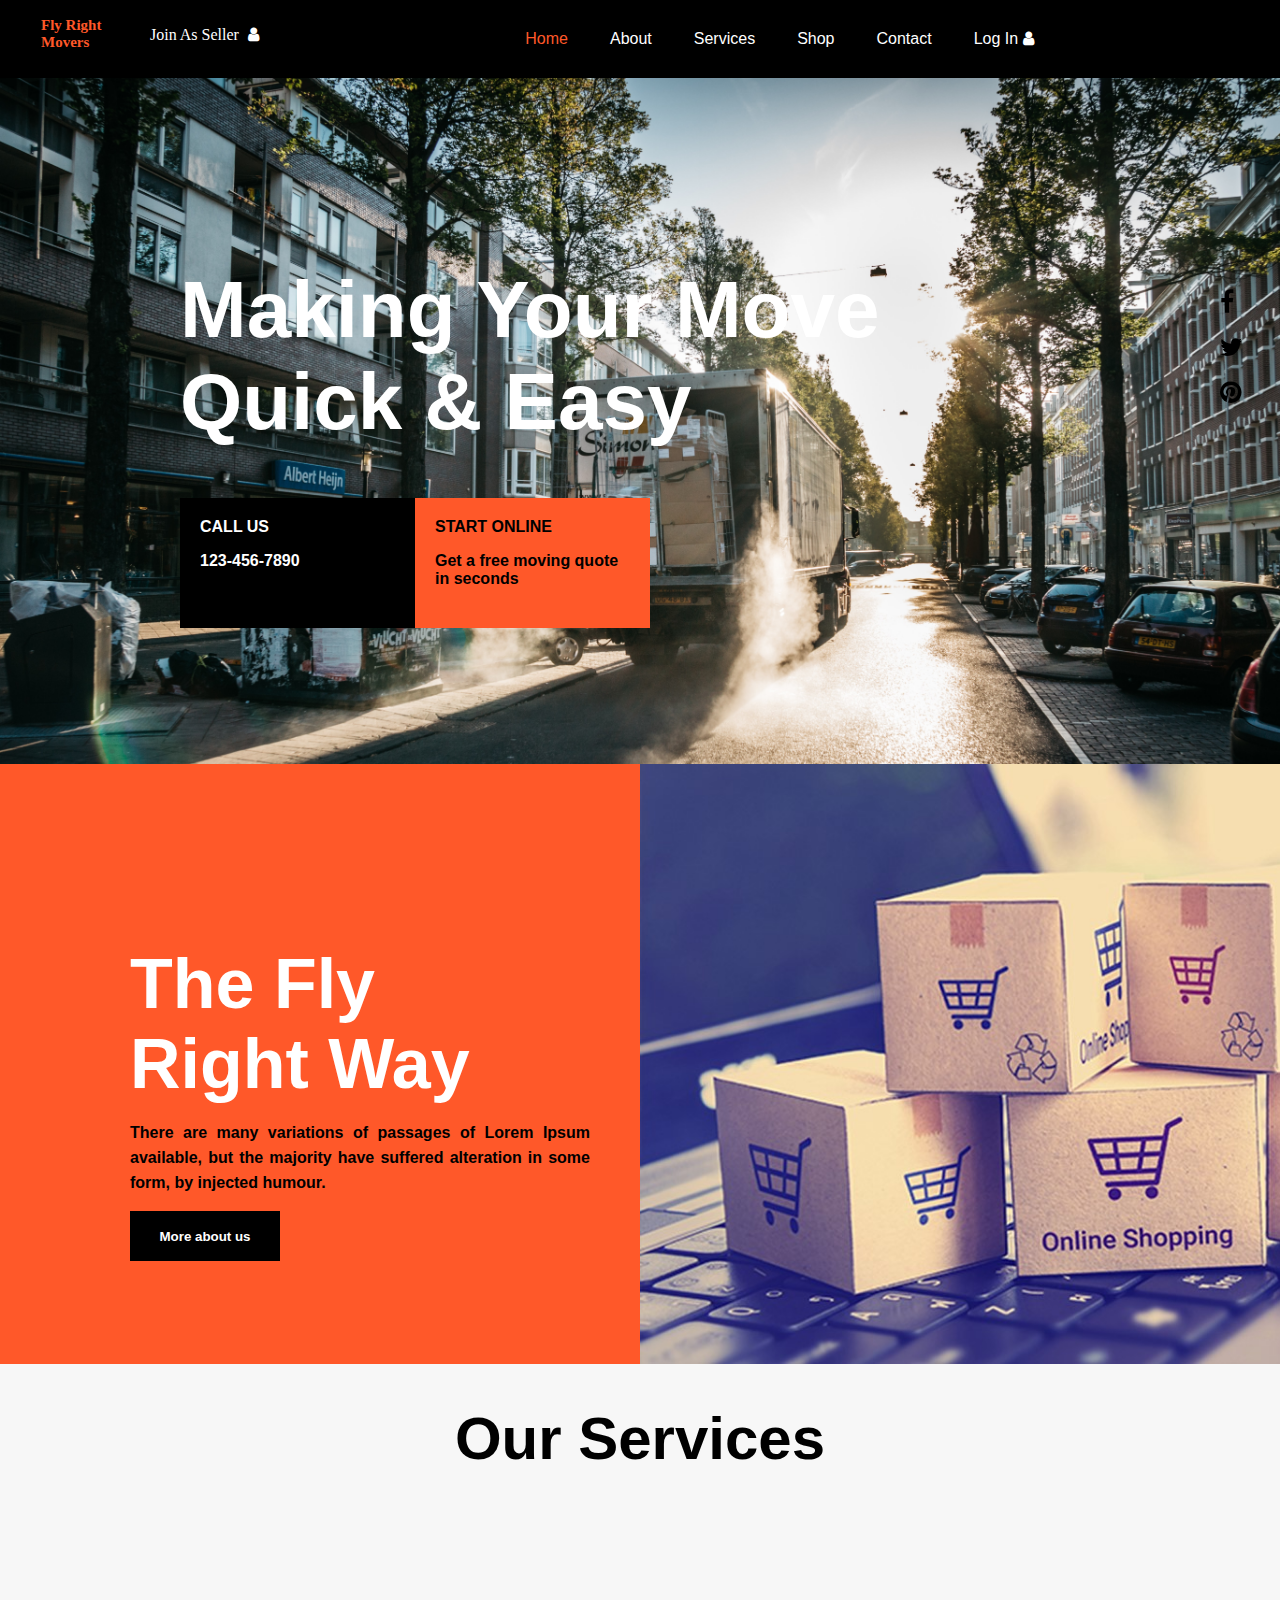
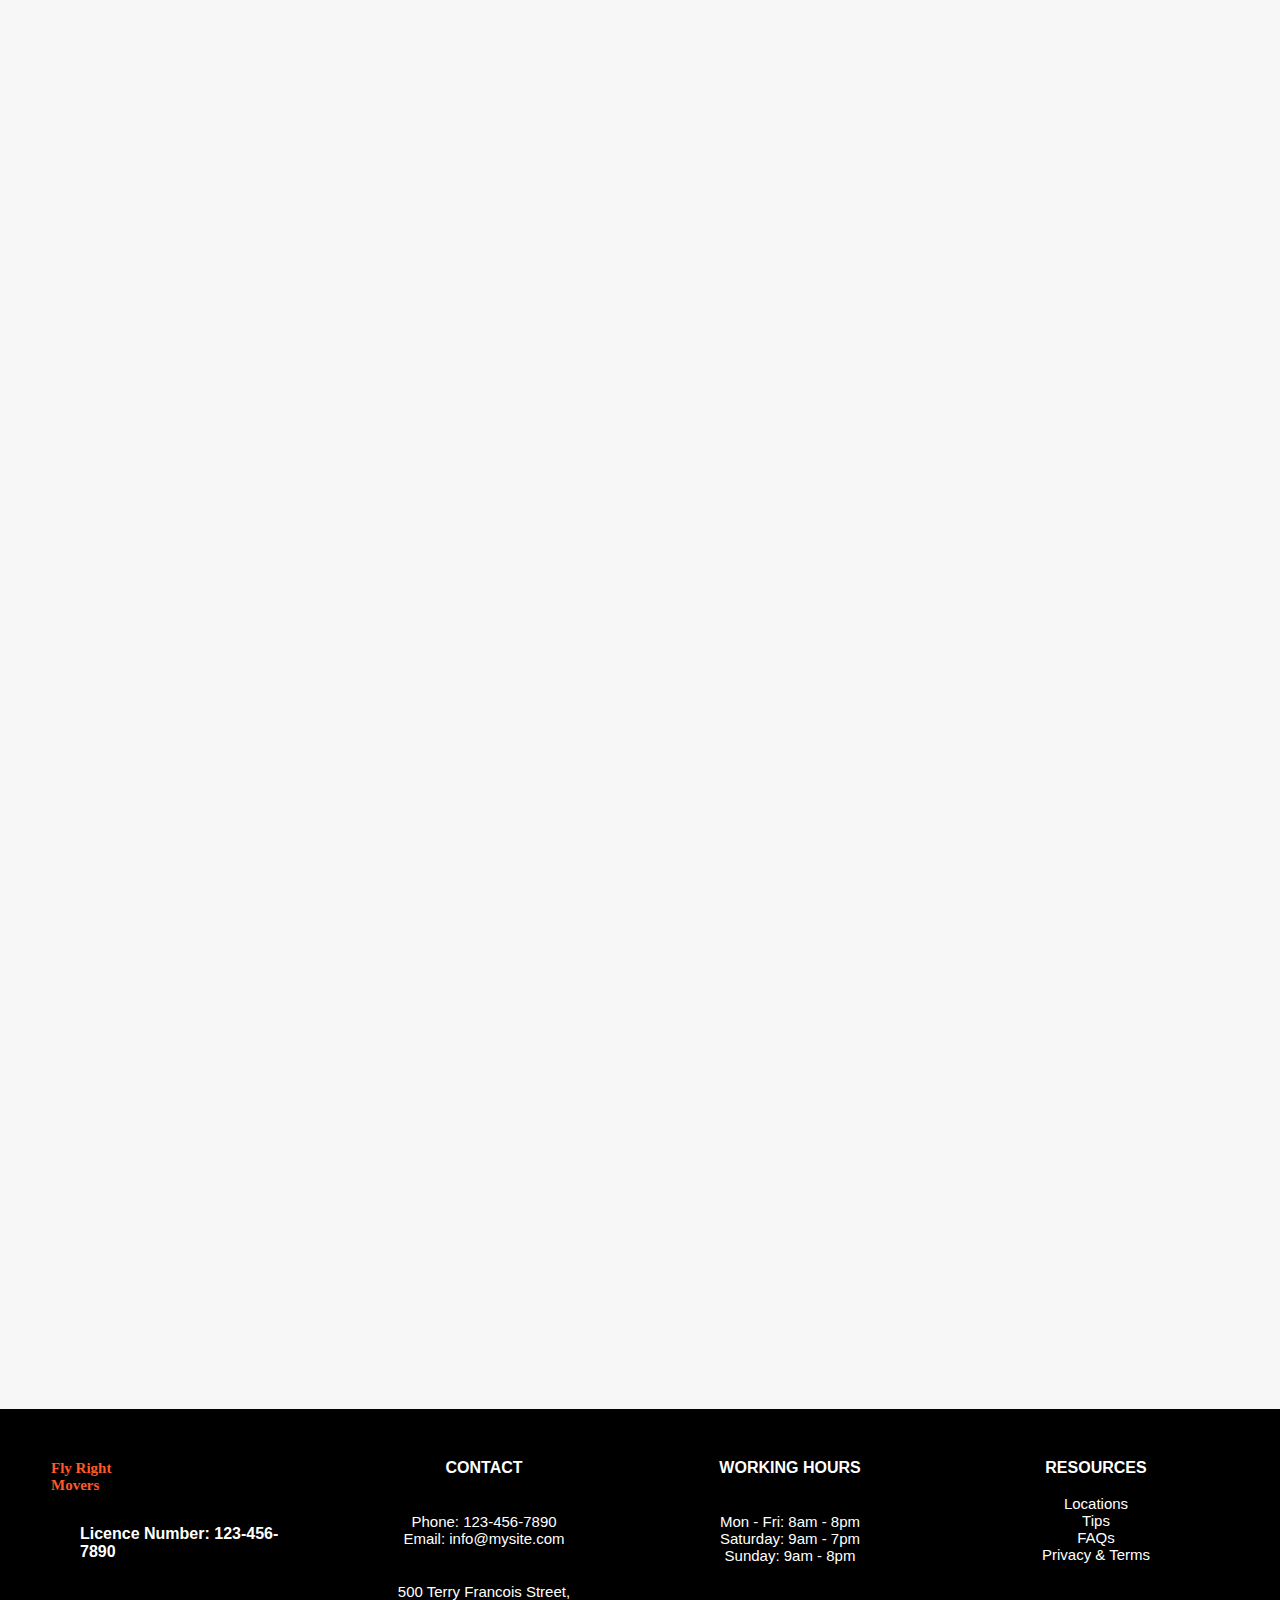
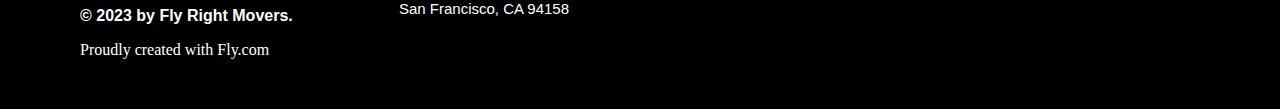
<file: index.html>
<!DOCTYPE.HTML>
<!DOCTYPE html>
<html>
	<head>
		<meta charset="utf-8">
		<meta lang="en-US">
		<title>Online shopping site for essentials</title>
		<!-- <meta name="viewport" content="width=device-width, initial-scale=1.0"> -->
		<link rel="stylesheet" type="text/css" href="css/style.css">
		<link href="https://fonts.googleapis.com/css2?family=Baloo+Bhaina+2&display=swap" rel="stylesheet">
		<link rel="stylesheet" type="text/css" href="css/animate.css">
		<link rel="stylesheet" href="https://cdnjs.cloudflare.com/ajax/libs/font-awesome/4.7.0/css/font-awesome.min.css">
		<script type="text/javascript" src="js/wow.min.js"></script>
	</head>
	<noscript>
	<h1 align="center">please enable javascript!</h1>
	<style type="text/css">
		h1{
			color: red;
			font-size: 100px;
			font-family: sans-serif;
		}
		#webpage{display: none;}
		body{background: black;}
	</style>
	</noscript>
	<!-- <script>
		history.pushState(null,null,'!@#$%^*&%@%@&^@!');
	</script> -->
	<body>
		<div id="webpage" >
			<header id="header">
				<ul>
					<div id="brand-name">
						<h1>Fly Right Movers</h1>
					</div>
					<div id="admin-block">
						<a href="seller-login.html">
							<span>Join As Seller</span>
							<i class="fa fa-user" style="margin-left: 5px;"></i>
						</a>
					</div>
					<center>
					<li><a href="#index.html" id="home">Home</a></li>
					<li><a href="#">About</a></li>
					<li><a href="#">Services</a></li>
					<li><a href="#">Shop</a></li>
					<li><a href="#">Contact</a></li>
					<li><a href="#">Log In
						<i class="fa fa-user"></i>
					</a></li>
					</center>
				</ul>
			</header>
			<section style="width: 100%;margin-top: 5%;">
				<div id="link" style="width: 100px;position: fixed;right: 0;top: 270px;">
					<ul>
						<li>
							<a href="#"><i class="fa fa-facebook"></i></a>
						</li>
						<li>
							<a href="#"><i class="fa fa-twitter"></i></a>
						</li>
						<li>
							<a href="#"><i class="fa fa-pinterest"></i></a>
						</li>
					</ul>
				</div>
				<div id="sec-brand" style="overflow: hidden;">
					<h1 style="color: white;" id="sec-brand-h" class="wow slideInLeft">
					Making Your Move<br> Quick & Easy
					</h1>
					<div id="sec-btn" class="wow slideInUp">
						<div id="call-us">
							
							<span>CALL US</span>
							<p style="font-weight: bold;font-family: sans-serif;">123-456-7890</p>
						</div>
						<div id="Online">
							<span>START ONLINE</span>
							<p style="font-weight: bold;font-family: sans-serif;">Get a free moving quote in seconds</p>
						</div>
					</div>
				</div>
				
				<div id="more-us">
					<div id="more-about">
						<div style="margin-top: 130px;margin-left: 80px;">
							<h1 >The Fly<br>Right Way</h1>
							<p>There are many variations of passages of Lorem Ipsum available, but the majority have suffered alteration in some form, by injected humour.</p>
							<button id="more-about-btn">More about us</button>
						</div>
					</div>
					<div id="more-pick"></div>
				</div>
				<div style="width: 100%;float: left; overflow: hidden;">
					<h1 style="text-align: center;font-family: sans-serif;font-size: 60px;">Our Services</h1>
					<div style="width: 40%;float: left;margin-left: 9%;" id="moveing" class="wow slideInLeft">
						<img src="images/c.jpeg" style="width: 100%;height: 450px;">
						<h1>Local Moving</h1>
						<p>I'm a paragraph. Click here to add your own text and edit me. Let your users get to know you.</p>
						<button id="move-btn">Read more</button>
					</div>
					<div style="width: 40%;float: left;margin-right: 9%;margin-left: 2%;" id="distance" class="wow slideInRight">
						<img src="images/b.jpeg" style="width: 100%;height: 450px;">
						<h1>Long Distance Moving</h1>
						<p>I'm a paragraph. Click here to add your own text and edit me. Let your users get to know you.</p>
						<button id="move-btn">Read more</button>
					</div>
					<div style="width: 40%;float: left;margin-left: 9%;margin-top: 40px;" id="moveing" class="wow slideInUp">
						<img src="images/a.jpeg" style="width: 100%;height: 450px;">
						<h1>Storage Services</h1>
						<p>I'm a paragraph. Click here to add your own text and edit me. Let your users get to know you.</p>
						<button id="move-btn">Read more</button>
					</div>
					<div style="width: 40%;float: left;margin-right: 9%;margin-left: 2%;margin-top: 40px;" id="distance" class="wow slideInUp">
						<img src="images/p.jpeg" style="width: 100%;height: 450px;">
						<h1>Packing & Unpacking</h1>
						<p>I'm a paragraph. Click here to add your own text and edit me. Let your users get to know you.</p>
						<button id="move-btn">Read more</button>
					</div>
				</div>
			</section>
			<footer>
				<div id="trust" style="width: 100%;height: 300px;float: left;margin-top: 100px;background-color: black;">
					<div id="footer-contact" style="width: 20%;float: left;margin-left: 50px;margin-top: 50px;">
						<div id="brand-name">
							<h1>Fly Right Movers</h1>
						</div>
						<p>
							Licence Number: 123-456-7890
						</p>
						<p>
							© 2023 by Fly Right Movers.
						</p>
						<span>Proudly created with Fly.com</span>
					</div>
					<div id="footer-con" style="width: 20%;float: left;margin-left: 50px;margin-top: 50px;">
						<center>
						<p style="font-weight: bold;">CONTACT</p>
						<br>
						<br>
						<p style="font-size: 15px;">Phone: 123-456-7890 </p>
						
						<p style="font-size: 15px;">Email: info@mysite.com</p>
						<br>
						<br>
						<p style="font-size: 15px;">500 Terry Francois Street,</p>
						<p style="font-size: 15px;">San Francisco, CA 94158</p>
						</center>
					</div>
					<div id="footer-working" style="width: 20%;float: left;margin-left: 50px;margin-top: 50px">
						<center>
						<p style="font-weight: bold;">WORKING HOURS</p>
						<br>
						<br>
						<p style="font-size: 15px;">
							Mon - Fri: 8am - 8pm
						</p>
						
						<p style="font-size: 15px;">
							​​Saturday: 9am - 7pm
						</p>
						<p style="font-size: 15px;">
							​​​Sunday: 9am - 8pm
						</p>
						</center>
					</div>
					<div id="footer-resources" style="color:white;width: 20%;float: left;margin-left: 50px;margin-top: 50px">
						<center>
						<p style="font-weight: bold;">RESOURCES</p>
						<br>
						<p style="font-size: 15px;">
							Locations
						</p>
						
						<p style="font-size: 15px;">
							​​Tips
						</p>
						<p style="font-size: 15px;">
							​​​FAQs
						</p>
						<p style="font-size: 15px;">Privacy & Terms</p>
						</center>
					</div>
				</div>
			</footer>
		</div>
		<script type="text/javascript" src="js/script.js"></script>
		<script>
			new WOW().init();
		</script>
	</body>
</html>
</file>
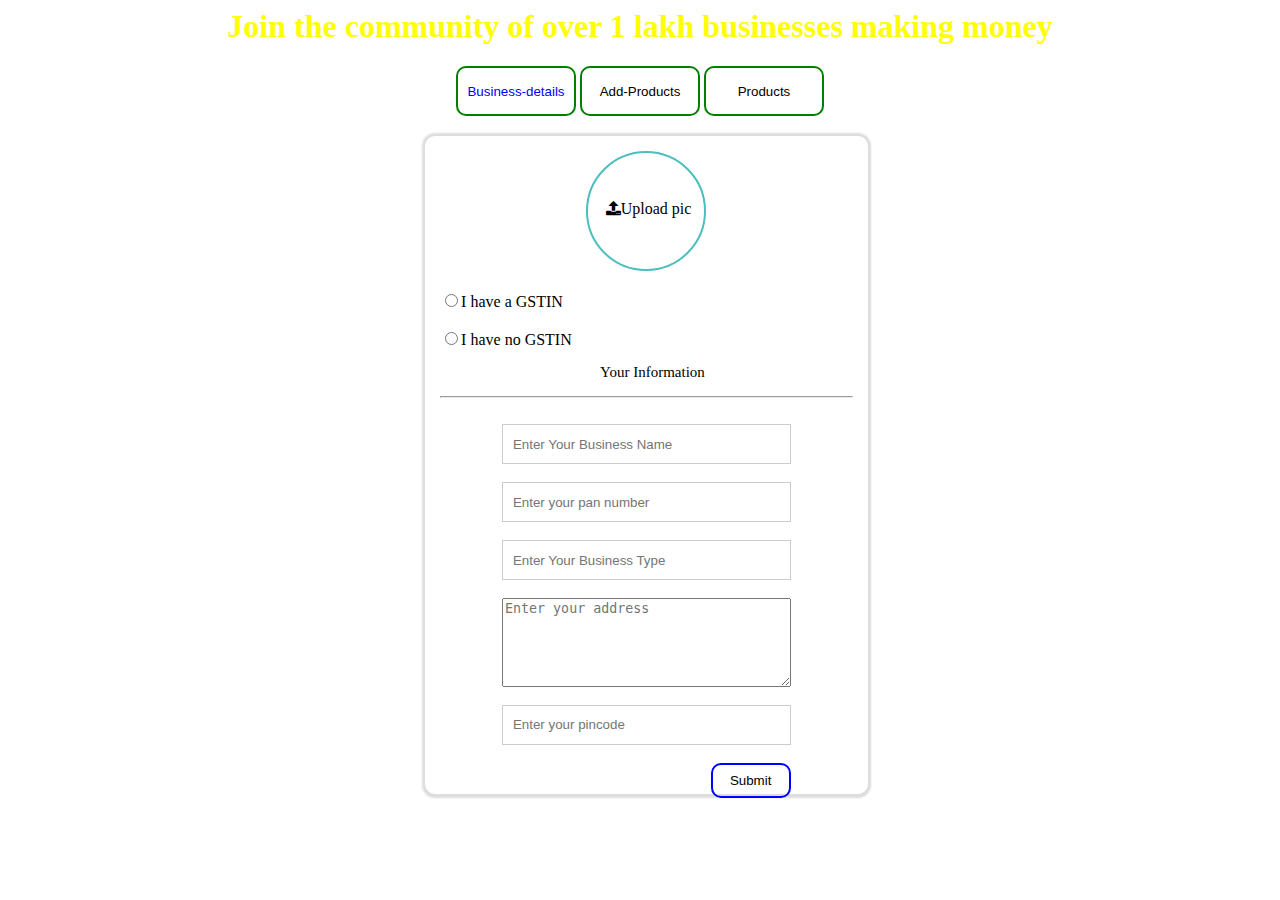
<file: add-product.html>
<!DOCTYPE.HTML>
<!DOCTYPE html>
<html>
<head>
	<meta charset="utf-8">
	<meta name="viewport" content="width=device-width, initial-scale=1.0">
	<meta lang="en-US">
	<title>Add products</title>
	<link rel="stylesheet" type="text/css" href="css/animate.css">
	<link rel="stylesheet" type="text/css" href="css/add-product.css">
	<link rel="stylesheet" href="https://cdnjs.cloudflare.com/ajax/libs/font-awesome/4.7.0/css/font-awesome.min.css">
</head>
<body>
	<div id="webpage">
		<div id="header-menu">
			<center>
				<h1>Join the community of over 1 lakh businesses making money</h1>

				<button id="business-btn">Business-details</button>
				<button>Add-Products</button>
				<button>Products</button>
			</center>
		</div>
			<div id="tab-content">
					
				<div class="open" id="Business-details">

					<div id="seller-details">
						<center>
						<div id="seller-pic" style="position: relative;" class="animated infinite pulse">

							<center><i class="fa fa-upload" id="upload-icon">Upload pic</i></center>
							<input type="file" accept="image/*" id="profile-pic-upload" onchange="upload_pic()">
						</div>
						<span id="seller-name"></span>
					</center>
					</div>
				</div>
				<div class="open" id="Add-Products">
					<div style="width: 100%;">
							
					</div>
				</div>
				<div class="open" id="Products">
					<h1>welcome to products</h1>
				</div>

			</div>
	</div>

<script type="text/javascript" src="js/add-product.js"></script>
</body>
</html>
</file>
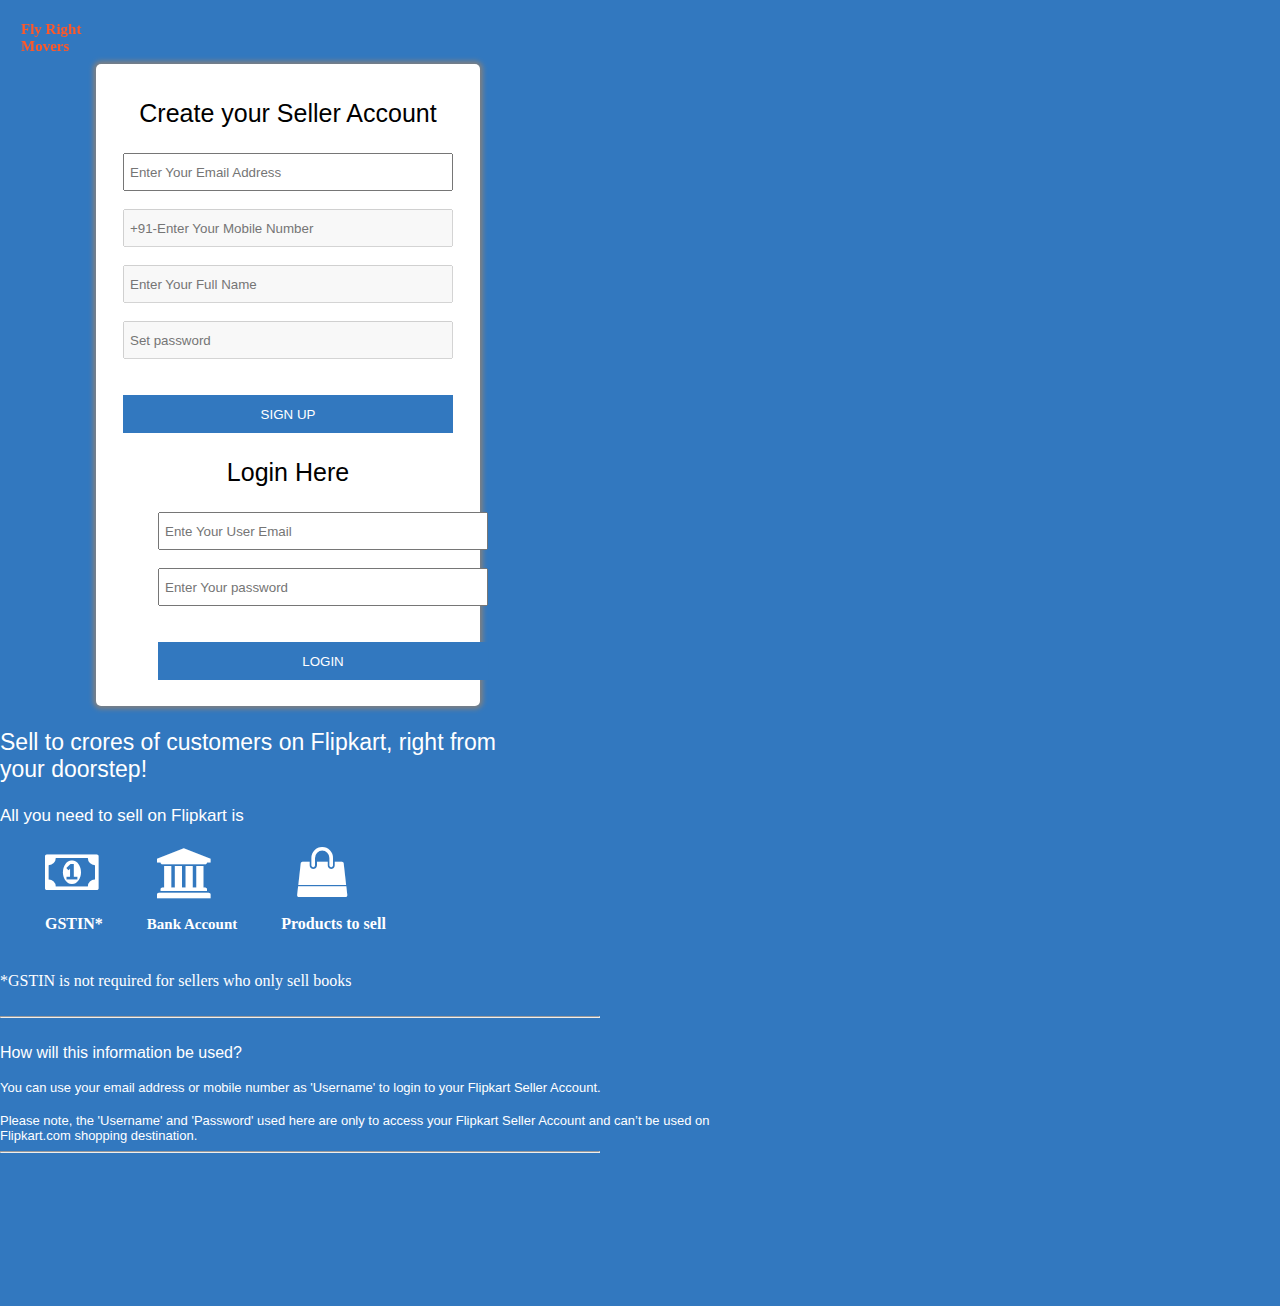
<file: seller-login.html>
<!DOCTYPE.HTML>
<!DOCTYPE html>
<html>
<head>
	<meta charset="utf-8">
	<meta lang="en-US">
	<meta name="viewport" content="width=device-width, initial-scale=1.0">
	<title>seller Dashboard</title>
	<link rel="stylesheet" type="text/css" href="css/seller-login.css">
	<link rel="stylesheet" href="https://cdnjs.cloudflare.com/ajax/libs/font-awesome/4.7.0/css/font-awesome.min.css">
</head>
<noscript>
	<h1 align="center">please enable javascript!</h1>
		<style type="text/css">
			h1{
				color: red;
				font-size: 100px;
				font-family: sans-serif; 
			}
			#webpage{display: none;}
			body{background: black;}
		</style>
</noscript>
<!-- <script>
	history.pushState(null,null,'!@#$%^*&%@%@&^@!');
</script> -->
<body>
<div id="webpage">
	<header>
			<div id="brand-name">
				<h1>Fly Right Movers</h1>
			</div>
	</header>
	<section style="width: 100%;margin-top: 5%;">
		
			<div id="seller-login">
				<div id="login-form">
					<p style="font-family: sans-serif;text-align: center;font-size: 25px;">Create your Seller Account</p>
					

				</div>
			</div>
			<div id="brand-det" style="float: left;width: 750px;height: 600px;">
				
					<p style="font-size: 23px;font-family: sans-serif;color: white">
						Sell to crores of customers on Flipkart, right from<br> your doorstep!
					</p>
					<span style="font-family: sans-serif;font-size: 17px;color: white">All you need to sell on Flipkart is</span>
					<br>
					<ul>
				<li>
					<i class="fa fa-money" aria-hidden="true"></i>
					<br>
					<br>
					<p style="padding: 0;margin: 0;font-weight: bold;">GSTIN*</p>
				</li>
				<li>
					<i class="fa fa-bank" style="margin-left: 10px;"></i>
					<br>
					<br>
					<p style="padding: 0;margin: 0;font-size: 15px;font-weight: bold;">Bank Account</p>
				</li>
				<li>
					<i class="fa fa-shopping-bag" aria-hidden="true" style="margin-left: 16px;"></i>
					<br>
					<br>
					<p style="padding: 0;margin: 0;font-weight: bold;">Products to sell</p>
					</li>
			</ul>
			<br>
			<p style="padding: 0;margin: 0">*GSTIN is not required for sellers who only sell books</p>
			<br>
			<hr style="width: 600px;float: left;">
			<br>
			<br>
			<p style="padding: 0;margin: 0;font-family: sans-serif;">How will this information be used?</p>
			<br>
			<p style="padding: 0;margin: 0;font-family: sans-serif;font-size: 13px">You can use your email address or mobile number as 'Username' to login to your Flipkart Seller Account.</p>
			<br>
			<p style="padding: 0;margin: 0;font-family: sans-serif;font-size: 13px">Please note, the 'Username' and 'Password' used here are only to access your Flipkart Seller Account and can’t be used on Flipkart.com shopping destination.</p>
			<hr style="width: 600px;float: left;">
			</div>
			
	</section>
</div>
<script type="text/javascript" src="js/seller-login.js"></script>
</body>
</html>
</file>
<file: css/style.css>
@charset "utf-8";

body{
	padding: 0;
	margin: 0;
	background-color: #F7F7F7;
}
*{box-sizing: border-box;}
/*start scrollbar coding*/
::-webkit-scrollbar{
	width: 10px;
}
::-webkit-scrollbar-thumb{
	background-color: black;
}
::-webkit-scrollbar-track{
	background-color: #ccc;
}
::-webkit-scrollbar-thumb:hover{
	background-color: #FF5829;
}
/*end scrollbar coding*/
#header{
	top: 0;
	left: 0;
	position: fixed;
	background-color: black;
	width: 100%;
	padding: 0;
	margin: 0;
	z-index: 1000;
}

#header li{
	display: inline-block;
	margin-left: 10px;
	list-style: none;
	padding: 14px;
}

#header li a{
	color: white;
	text-decoration: none;
	font-family: sans-serif;
}

#header li a:hover{
	color:  #FF5829;
	transition: 0.5s;
}
#link li a:hover{
	color:  #FF5829;
	transition: 0.5s;
}
#brand-name{
	border: 1px solid black;
	float: left;
	width: 70px;
	}

#brand-name h1{
	font-size: 15px;
	color:  #FF5829;;
	padding: 0;
	margin: 0;
	font-family: cursive;
	cursor: pointer;
}

#admin-block{
	float: left;
	margin-left: 30px;
	padding: 10px;
}

#admin-block a{
	text-decoration: none;
	color: white;
	font-family: cursive;
}
#admin-block a:hover{
	color: #FF5829;
	transition: 0.5s;
}

#customer{
	margin-left: 20px;
}
#sec-brand{
	background-image: url(../images/a.jpg);
	width: 100%;
	height: 700px;
	box-sizing: border-box;
	background-size: cover;
}

#sec-brand-h{
	padding: 0;
	margin: 0;
	padding-left: 180px;
	padding-top: 200px;
	font-size: 80px;
	font-family: sans-serif;
}

#sec-btn{
	margin-left: 180px;
	margin-top: 50px;
	width: 470px;
	height: 130px;

}

#call-us{
	float: left;
	width: 50%;
	background-color: black;
	height: 100%;
	padding: 20px;
	color: white;
}

#call-us span{
	font-family: sans-serif;
	font-weight: bold;
}

#online{
	width: 50%;
	height: 100%;
	float: left;
	padding: 20px;
	background-color: #FF5829;
}

#online span{
	font-family: sans-serif;
	font-weight: bold;
}

#more-us{
	width: 100%;
	height: 600px;
}

#more-about{
	width: 50%;
	height: 100%;
	float: left;
	padding: 50px;
	background-color: #FF5829;
}

#more-about h1{
	font-size: 70px;
	font-family: sans-serif;
	color: white;
	padding: 0;
	margin:0;
}
#more-about p{
	text-align: justify;
	line-height: 25px;
	font-family: sans-serif;
	font-weight: bold;
}
#more-pick{
	background-image: url(../images/market.jpg);
	width: 50%;
	background-size: cover;
	height: 100%;
	float: left;
}
#more-about-btn{
	width: 150px;
	height: 50px;
	background-color: black;
	border: none;
	color: white;
	font-weight: bold;
	cursor: pointer;
}


#moveing h1,#distance h1{
	font-family: sans-serif;
	font-size: 35px;
	margin-left: 8%;
	margin-top: 11%;
}

#moveing p,#distance p{
	padding: 0;
	margin: 0;
	margin-left: 8%;
	margin-right: 12%;
	font-family: sans-serif;
}

#move-btn{
	margin-left: 8%;
	margin-top: 22px;
	width: 160px;
	height: 50px;
	background-color: #FF5829;
	border: none;
	color: black;
	font-weight: bold;
	cursor: pointer;

}


#link li{
	margin-top: 20px;
	list-style: none;
}
#link a{
	font-size: 25px;
	color: black;
	text-decoration: none;
}

/*start footer coding*/

#footer-contact p{
	clear: left;
	font-family: sans-serif;
	font-weight: bold;
	color: white;
	padding-top: 30px;
	margin-left: 30px;
}

#footer-contact span{
	margin-left: 30px;
	font-family: cursive;
	color: white;
}

#footer-con p{
	font-family: sans-serif;
	padding: 0;
	margin: 0;
	color: white;
}
#footer-working p{
	font-family: sans-serif;
	padding: 0;
	margin: 0;
	color: white;
}
#footer-resources p{
	font-family: sans-serif;
	padding: 0;
	margin: 0;
}
</file>
<file: css/add-product.css>
*{box-sizing: border-box;}

#header-menu button{
	width: 120px;
	height: 50px;
	border:2px solid green;
	border-radius: 10px;
	background-color: white;
	cursor: pointer;
}

#header-menu button:focus{
	outline: none;
}

.btn-active{
	color: blue;
}

#Business-details,#Add-Products,#Products{
	display: none;
}

#header-menu h1{
	font-family: cursive;
	color: yellow;
}

#seller-details{
	width: 35%;
	margin-left: 33%;
	margin-right: 31%;
	margin-top: 20px;
	padding: 15px;
	border-radius: 10px;
	box-shadow: 0px 0.5px 2px 3px #ddd;
}

#seller-pic{
	width: 120px;
	height: 120px;
	border:2px solid #4CBEBE;
	border-radius: 50%;

}

#profile-pic-upload{
	width: 120px;
	height: 120px;
	border-radius: 50%;
	opacity: 0;
}
#profile-pic-upload:focus{
	outline: none;
}

#upload-icon{
	position: absolute;
	top: 40%;
	left: 15%;
}

#seller-details-form{
	margin-top: 20px;
}

#header-infor{
	margin-left: 160px;
	font-size: 15px;
	padding: 0;
	font-family: cursive;
}


#business-name,#pan-number,#business-type,#pincode{
	margin-left: 15%;
	margin-right: 15%;
	width: 70%;
	height: 40px;
	padding: 10px;
	background-color:white;
	border:1px solid #ccc;
}
#business-name,#pan-number,#business-type,#pincode:focus{
	outline: none;
}

#address{
	margin-left: 15%;
	width: 70%;
	height: 10%;
}

#submit-btn{
	margin-right: 15%;
	float: right;
	width: 80px;
	height: 35px;
	border:2px solid blue;
	background: none;
	border-radius: 10px;
	cursor: pointer;
	font-family: sans-serif;
}
#submit-btn:focus{
	outline: none;
}

#submit-btn:hover{
	letter-spacing: 2px;
}
</file>
<file: css/seller-login.css>
@charset "utf-8";

body{
	padding: 0;
	margin: 0;
	overflow-x: hidden;
	background-color: #3278BF;
}
*{
	box-sizing: border-box;
}
/*start scrollbar coding*/
::-webkit-scrollbar{
	width: 10px;
}
::-webkit-scrollbar-thumb{
	background-color: black;
}
::-webkit-scrollbar-track{
	background-color: #ccc;
}
::-webkit-scrollbar-thumb:hover{
	background-color: #FF5829;
}
/*end scrollbar coding*/
#webpage{
	width: 100%;
	height: 100%;
}

#webpage{
	animation: fade 1s;
}
@keyframes fade{
	0%{opacity: 0};
	100%{opacity: 1};
}
header{
	top: 0;
	left: 0;
	float: left;
	position: fixed;
}

#brand-name{
	border: 1px solid #3278BF;
	float: left;
	width: 70px;
	margin-left: 20px;
	margin-top: 20px;
	}

#brand-name h1{
	font-size: 15px;
	color:  #FF5829;;
	padding: 0;
	margin: 0;
	font-family: cursive;
	cursor: pointer;
}

#seller-login{
	width: 50%;
	/*height: 600px;*/
	float: left;
}


#brand-det li{
	list-style: none;
	display: inline-block;
	margin-right: 30px;
	padding: 5px;
}

#brand-det li i{
	font-size: 50px;
	color: white;
}

#brand-det p{
	color: white;
}

#login-form{
	width: 60%;
	
	margin-left: 15%;
	margin-right: 15%;
	background-color: white;
	border-radius: 5px;
	padding: 10px;
	box-shadow: 0px 0px 5px 3px grey;

}


/*seller account login form*/
#inputemail,#inputmobile,#inputname,#inputpass{
	width: 330px;
	height: 38px;
	padding: 5px;
	color: #AAAAAA;
}
#inputemail,#inputmobile,#inputname,#inputpass:focus{
	outline: none;
}

#signupbtn,#loginbtn{
	width: 330px;
	height: 38px;
	background-color: #3278BF;
	border: none;
	color: white;
	cursor: not-allowed;
}

#emailnotice,#mobilenotice,#passwordnotice{
	padding: 0;
	margin: 0;
	font-family: sans-serif;
	font-size: 12px;
	display: none;
}

#login-header{
	font-family: sans-serif;
	text-align: center;
	font-size: 25px;
}

#email-login,#pass-login{
	width: 330px;
	height: 38px;
	padding: 5px;
	color: #AAAAAA;

}

#email-login,#pass-login:focus{
	outline: none;
}
#loginfrm{
	margin-left: 52px;
}

@media (max-width: 1024px){
	#seller-login{
		width: 100%;
	}

	#brand-det{
		display: none;
	}
	#login-form{
	width: 90%;
	margin-left: 5%;
	margin-right: 5%;
	background-color: white;
	border-radius: 5px;
	padding: 10px;
	box-shadow: 0px 0px 5px 3px grey;
	}

	#loginfrm{
	margin-left: 6%;
	
	}

	#inputemail,#inputmobile,#inputname,#inputpass{
	width: 90%;
	height: 38px;
	padding: 5px;
	border: 1px solid #ccc;
	color: #AAAAAA;
	}

	#signupbtn,#loginbtn{
	width: 90%;
	height: 38px;
	background-color: #3278BF;
	border: none;
	color: white;
	cursor: not-allowed;
	}
	#email-login,#pass-login{
	width: 90%;
	height: 38px;
	padding: 5px;
	color: #AAAAAA;

	}

}
</file>
